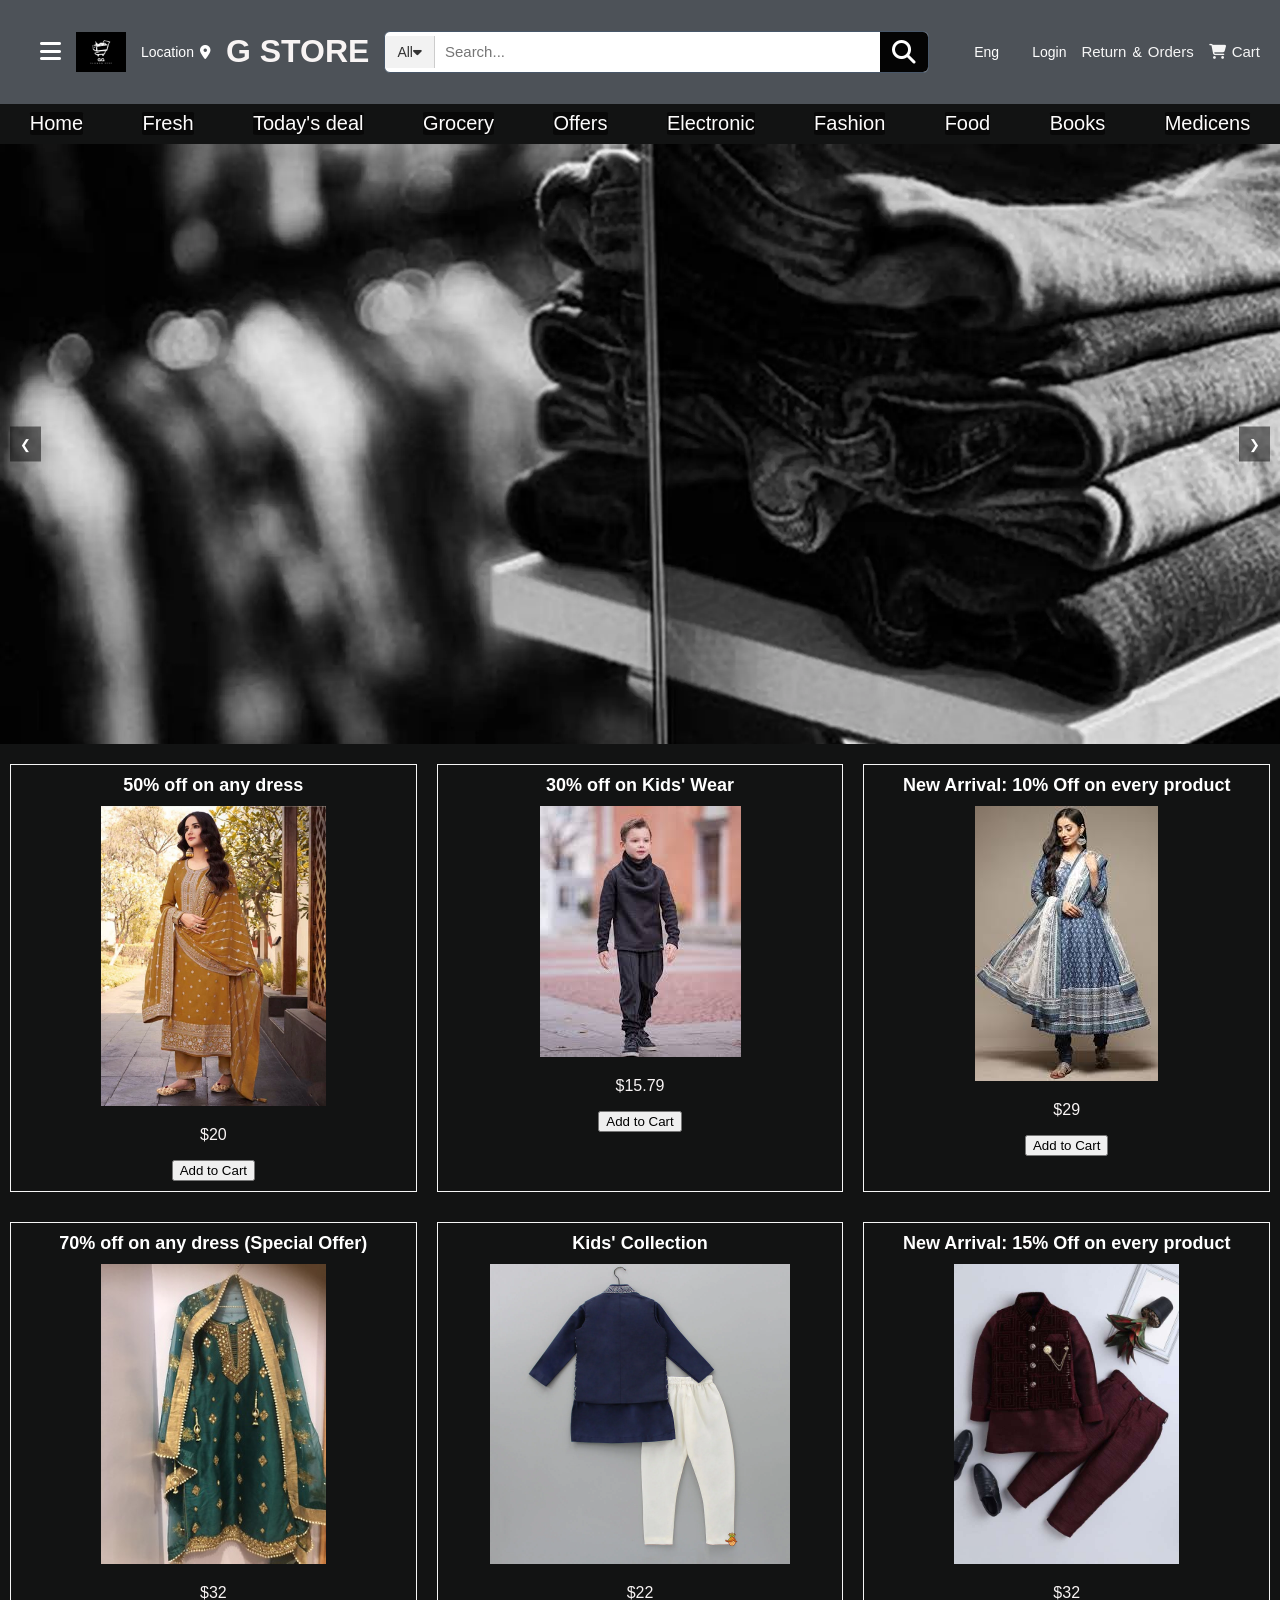
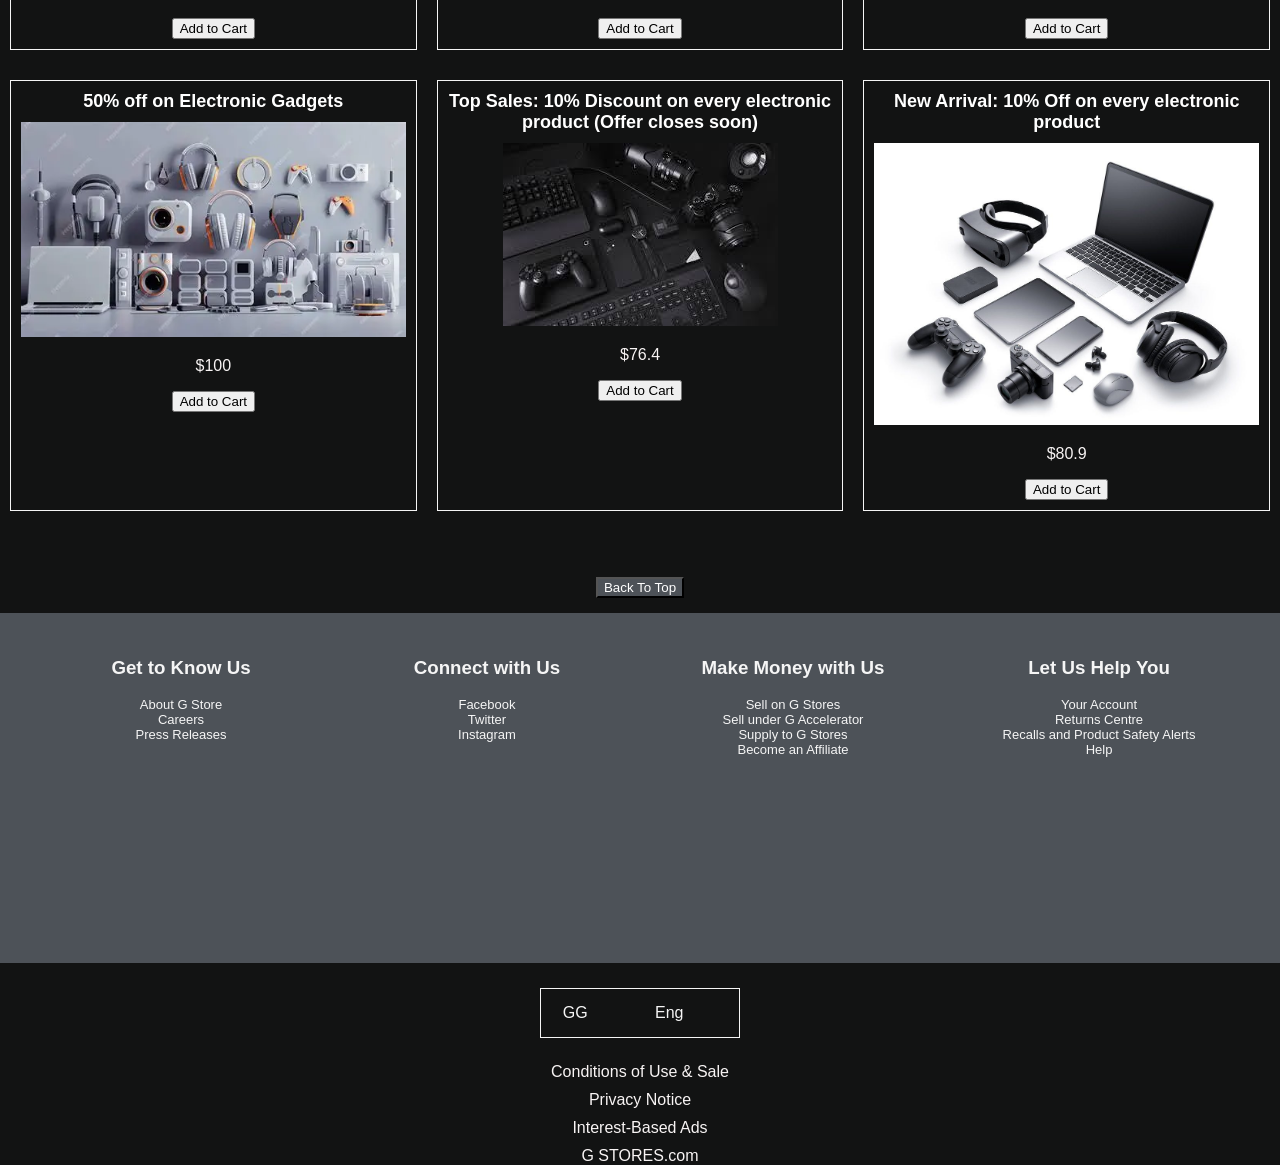
<file: index.html>
<!DOCTYPE html>
<html lang="en">
<head>
  <meta charset="UTF-8" />
  <meta name="viewport" content="width=device-width, initial-scale=1" />
  <title>G Store</title>
  <link
    rel="stylesheet"
    href="https://cdnjs.cloudflare.com/ajax/libs/font-awesome/6.5.0/css/all.min.css"
  />
  <link rel="stylesheet" href="style.css">
  <link rel="stylesheet" href="fresh.css">
  <div id="top">

    <div class="hamburger-container">
      <i class="fas fa-bars" id="hamburger-icon"></i>
      <div class="hamburger-menu" id="hamburger-menu">
        <a href="signin.html">Sign In</a>
        <a href="account.html">Your Account</a>
        <a href="returns.html">Orders</a>
        <a href="help.html">Help</a>
      </div>
    </div>
    <img id="img" src="logo.png" alt="logo" />

    <div class="loc">
      Location <i class="fas fa-map-marker-alt"></i>
    </div>
    <h1><center>G STORE</center></h1>
    <div class="search">
      <div class="all">
        All <i class="fas fa-caret-down"></i>
      </div>
      <input id="search" type="search" placeholder="Search..." />
      <div class="glass"><i class="fas fa-search" style="font-size: 24px;"></i>
    </div>
    </div>
      <div class="Language">
      <span class="icp-nav-flag icp-nav-flag-in icp-nav-flag-lop" role="img" aria-label="India"></span>
      <div class="lang">Eng</div>
      <button class="nav-flyout-button nav-icon nav-arrow" aria-label="Expand to Change Language or Country" tabindex="0" style="visibility: visible;" aria-expanded="false"></button>
      </div>

      <a href="login.html" class="login">Login</a>
      <div class="login">
      <a href="cart.html" class="cart" style="color: whitesmoke; text-decoration: none;">Return</a>&
      <a href="cart.html" class="cart" style="color: whitesmoke; text-decoration: none;">Orders</a>
      </div>
      <a href="cart.html" class="cart" style="color: whitesmoke; text-decoration: none;">
  <i class="fas fa-shopping-cart cart-symbol"></i>
  Cart
</a>
  
  </div>
</head>


<body>

  <div class="bar">
    <a href="index.html" class="options">Home</a>
    <a href="fresh.html" class="options">Fresh</a>
    <a href="today.html" class="options">Today's deal</a>
    <a href="grocery.html" class="options">Grocery</a>
    <a href="offers.html" class="options">Offers</a>
    <a href="electronics.html" class="options">Electronic</a>
    <a href="fashion.html" class="options">Fashion</a>
    <a href="food.html" class="options">Food</a>
    <a href="books.html" class="options">Books</a>
    <a href="medicens.html" class="options">Medicens</a>
  </div>
  <div class="slider">
  <div class="slides" id="slides">
    <div class="slide"><img src="img1.jpg" alt="Slide 1"></div>
    <div class="slide"><img src="img2.webp" alt="Slide 2"></div>
    <div class="slide"><img src="img3.jpg" alt="Slide 3"></div>
  </div>
  <button class="prev" onclick="moveSlide(-1)">❮</button>
  <button class="next" onclick="moveSlide(1)">❯</button>
  </div>
  </div>
<!-- 1 -->
<div class="con">
  <!-- 1st container -->
  <div class="shop_container">
     <div class="shop">
  <div class="shop_text">50% off on any dress</div>
  <img src="i1.webp" alt="Dress Image">
  <p class="price">$20</p>
  <button class="add-to-cart" data-name="Dress" data-price="$20" data-image="i1.webp">Add to Cart</button>
</div>
    <div class="shop">
      <div class="shop_text">30% off on Kids' Wear</div>
      <img src="i2.jpeg" alt="Kids' Wear - 30% off">
      <p>$15.79</p>
      <button class="add-to-cart" data-name="Dress" data-price="$15" data-image="i2.jpeg">Add to Cart</button>
    </div>
    <div class="shop">
      <div class="shop_text">New Arrival: 10% Off on every product</div>
      <img src="i3.jpeg" alt="New arrivals 10% off">
      <p>$29</p>
      <button class="add-to-cart" data-name="Dress" data-price="$29" data-image="i3.jpeg">Add to Cart</button>
    </div>
  </div>

  <!-- 2nd container -->
  <div class="shop_container">
    <div class="shop">
      <div class="shop_text">70% off on any dress (Special Offer)</div>
      <img src="i4.jpg" alt="Special Offer Dress - 70% off">
      <p>$32</p>
      <button class="add-to-cart" data-name="Dress" data-price="$32" data-image="i4.jpg">Add to Cart</button>
    </div>
    <div class="shop">
      <div class="shop_text">Kids' Collection</div>
      <img src="i5.webp" alt="Kids' Collection">
      <p>$22</p>
      <button class="add-to-cart" data-name="Dress" data-price="$22" data-image="i5.webp">Add to Cart</button>
    </div>
    <div class="shop">
      <div class="shop_text">New Arrival: 15% Off on every product</div>
      <img src="i6.jpg" alt="New arrivals 15% off">
      <p>$32</p>
      <button class="add-to-cart" data-name="Dress" data-price="$32" data-image="i6.jpg">Add to Cart</button>
    </div>
  </div>

  <!-- 3rd container -->
  <div class="shop_container">
    <div class="shop">
      <div class="shop_text">50% off on Electronic Gadgets</div>
      <img src="elec1.webp" alt="Electronic Gadgets - 50% off" style="width: 400px;"; >
      <p>$100</p>
      <button class="add-to-cart" data-name="Dress" data-price="$100" data-image="elec1.webp">Add to Cart</button>
    </div>
    <div class="shop">
      <div class="shop_text">Top Sales: 10% Discount on every electronic product (Offer closes soon)</div>
      <img src="i7.jpeg" alt="Top Sales Electronics - 10% off">
      <p>$76.4</p>
      <button class="add-to-cart" data-name="Dress" data-price="$76.4" data-image="i7.jpeg">Add to Cart</button>
    </div>
    <div class="shop">
      <div class="shop_text">New Arrival: 10% Off on every electronic product</div>
      <img src="elec3.jpg" alt="New electronic arrivals 10% off">
      <p>$80.9</p>
      <button class="add-to-cart" data-name="Dress" data-price="$80.9" data-image="elec3.jpg">Add to Cart</button>
    </div>
  </div>
</div>
<div class="backtotop">
  <button class="backto-top" onclick="window.location.href='index.html'">Back To Top</button>
</div>


<div class="footer">
  <div class="foot1"><h3>Get to Know Us</h3>
  
  <a href="" class="foot">About G Store</a>
  <a href="" class="foot">Careers</a>
  <a href="" class="foot">Press Releases</a>
  </div>
  <div class="foot1"><h3>Connect with Us</h3>
  <a href="" class="foot">Facebook</a>
  <a href="" class="foot">Twitter</a>
  <a href="" class="foot">Instagram</a>
  </div>
  <div class="foot1"><h3>
  Make Money with Us</h3>
  <a href="" class="foot">Sell on G Stores</a>
  <a href="" class="foot">Sell under G Accelerator</a>
  <a href="" class="foot">Supply to G  Stores</a>
  <a href="" class="foot">Become an Affiliate</a>
  </div>
  <div class="foot1"><h3>Let Us Help You</h3>
  <a href="" class="foot">Your Account</a>
  <a href="" class="foot">Returns Centre</a>
  <a href="" class="foot">Recalls and Product Safety Alerts</a>
  <a href="" class="foot">Help</a>
  </div>
</div>


<footer class="foo">
<div class="foo-">
  GG
  <span class="icp-nav-flag icp-nav-flag-in icp-nav-flag-lop" role="img" aria-label="India"></span>
      <div class="lang">Eng</div>
      <button class="nav-flyout-button nav-icon nav-arrow" aria-label="Expand to Change Language or Country" tabindex="0" style="visibility: visible;" aria-expanded="false"></button>
      </div>
</div>
</footer>
<div class="column">
  <a class="column-items">Conditions of Use & Sale</a>
  <a class="column-items">Privacy Notice</a>
  <a class="column-items">Interest-Based Ads</a>
  <a class="column-items">G STORES.com</a>
</div>


</body>
<script src="a.js"></script>
</html>
</file>
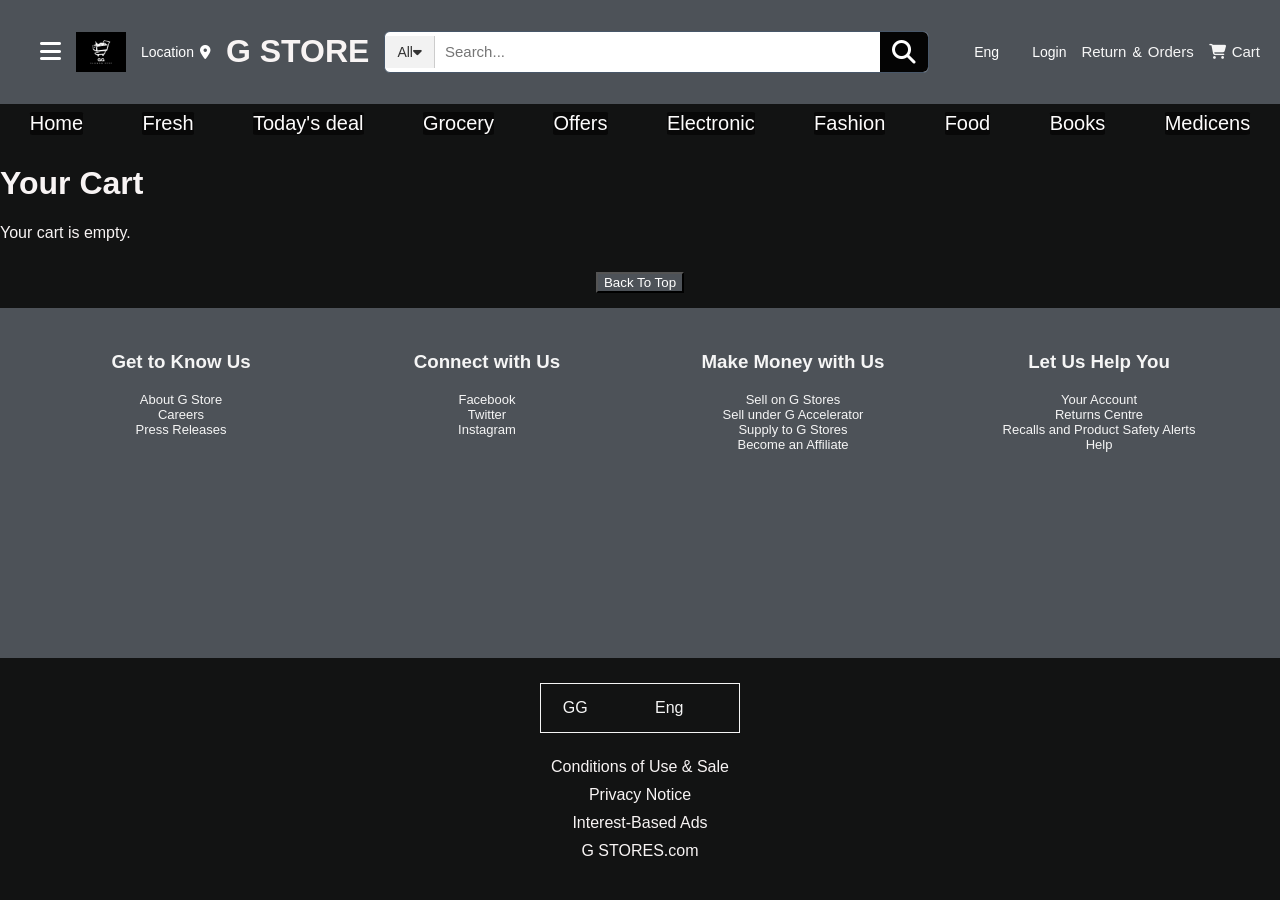
<file: cart.html>
<!DOCTYPE html>
<html lang="en">
<head>
  <meta charset="UTF-8" />
  <meta name="viewport" content="width=device-width, initial-scale=1" />
  <title>G Store</title>
  <link
    rel="stylesheet"
    href="https://cdnjs.cloudflare.com/ajax/libs/font-awesome/6.5.0/css/all.min.css"
  />
  <link rel="stylesheet" href="style.css">
  <link rel="stylesheet" href="fresh.css">
  
  <div id="top">

    <div class="hamburger-container">
      <i class="fas fa-bars" id="hamburger-icon"></i>
      <div class="hamburger-menu" id="hamburger-menu">
        <a href="signin.html">Sign In</a>
        <a href="account.html">Your Account</a>
        <a href="returns.html">Orders</a>
        <a href="help.html">Help</a>
      </div>
    </div>
    <img id="img" src="logo.png" alt="logo" />

    <div class="loc">
      Location <i class="fas fa-map-marker-alt"></i>
    </div>
    <h1><center>G STORE</center></h1>
    <div class="search">
      <div class="all">
        All <i class="fas fa-caret-down"></i>
      </div>
      <input id="search" type="search" placeholder="Search..." />
      <div class="glass"><i class="fas fa-search" style="font-size: 24px;"></i>
    </div>
    </div>
      <div class="Language">
      <span class="icp-nav-flag icp-nav-flag-in icp-nav-flag-lop" role="img" aria-label="India"></span>
      <div class="lang">Eng</div>
      <button class="nav-flyout-button nav-icon nav-arrow" aria-label="Expand to Change Language or Country" tabindex="0" style="visibility: visible;" aria-expanded="false"></button>
      </div>

      <a href="login.html" class="login">Login</a>
      <div class="login">
      <a href="returns.html" class="cart" style="color: whitesmoke; text-decoration: none;">Return</a>&
      <a href="returns.html" class="cart" style="color: whitesmoke; text-decoration: none;">Orders</a>
      </div>
      <a href="cart.html" class="cart" style="color: whitesmoke; text-decoration: none;">
  <i class="fas fa-shopping-cart cart-symbol"></i>
  Cart
</a>
  
  </div>
</head>


<body>

  <div class="bar">
    <a href="index.html" class="options">Home</a>
    <a href="fresh.html" class="options">Fresh</a>
    <a href="today.html" class="options">Today's deal</a>
    <a href="grocery.html" class="options">Grocery</a>
    <a href="offers.html" class="options">Offers</a>
    <a href="electronics.html" class="options">Electronic</a>
    <a href="fashion.html" class="options">Fashion</a>
    <a href="food.html" class="options">Food</a>
    <a href="books.html" class="options">Books</a>
    <a href="medicens.html" class="options">Medicens</a>
  </div>




<h1>Your Cart</h1>

<div id="cart-items"></div>


<div class="backtotop">
  <button class="backtocart">Back To Top</button>
</div>


<div class="footer">
  <div class="foot1"><h3>Get to Know Us</h3>
  
  <a href="" class="foot">About G Store</a>
  <a href="" class="foot">Careers</a>
  <a href="" class="foot">Press Releases</a>
  </div>
  <div class="foot1"><h3>Connect with Us</h3>
  <a href="" class="foot">Facebook</a>
  <a href="" class="foot">Twitter</a>
  <a href="" class="foot">Instagram</a>
  </div>
  <div class="foot1"><h3>
  Make Money with Us</h3>
  <a href="" class="foot">Sell on G Stores</a>
  <a href="" class="foot">Sell under G Accelerator</a>
  <a href="" class="foot">Supply to G  Stores</a>
  <a href="" class="foot">Become an Affiliate</a>
  </div>
  <div class="foot1"><h3>Let Us Help You</h3>
  <a href="" class="foot">Your Account</a>
  <a href="" class="foot">Returns Centre</a>
  <a href="" class="foot">Recalls and Product Safety Alerts</a>
  <a href="" class="foot">Help</a>
  </div>
</div>


<footer class="foo">
<div class="foo-">
  GG
  <span class="icp-nav-flag icp-nav-flag-in icp-nav-flag-lop" role="img" aria-label="India"></span>
      <div class="lang">Eng</div>
      <button class="nav-flyout-button nav-icon nav-arrow" aria-label="Expand to Change Language or Country" tabindex="0" style="visibility: visible;" aria-expanded="false"></button>
      </div>
</div>
</footer>
<div class="column">
  <a class="column-items">Conditions of Use & Sale</a>
  <a class="column-items">Privacy Notice</a>
  <a class="column-items">Interest-Based Ads</a>
  <a class="column-items">G STORES.com</a>
</div>


</body>
<script src="cart.js"></script>
</html>
</file>
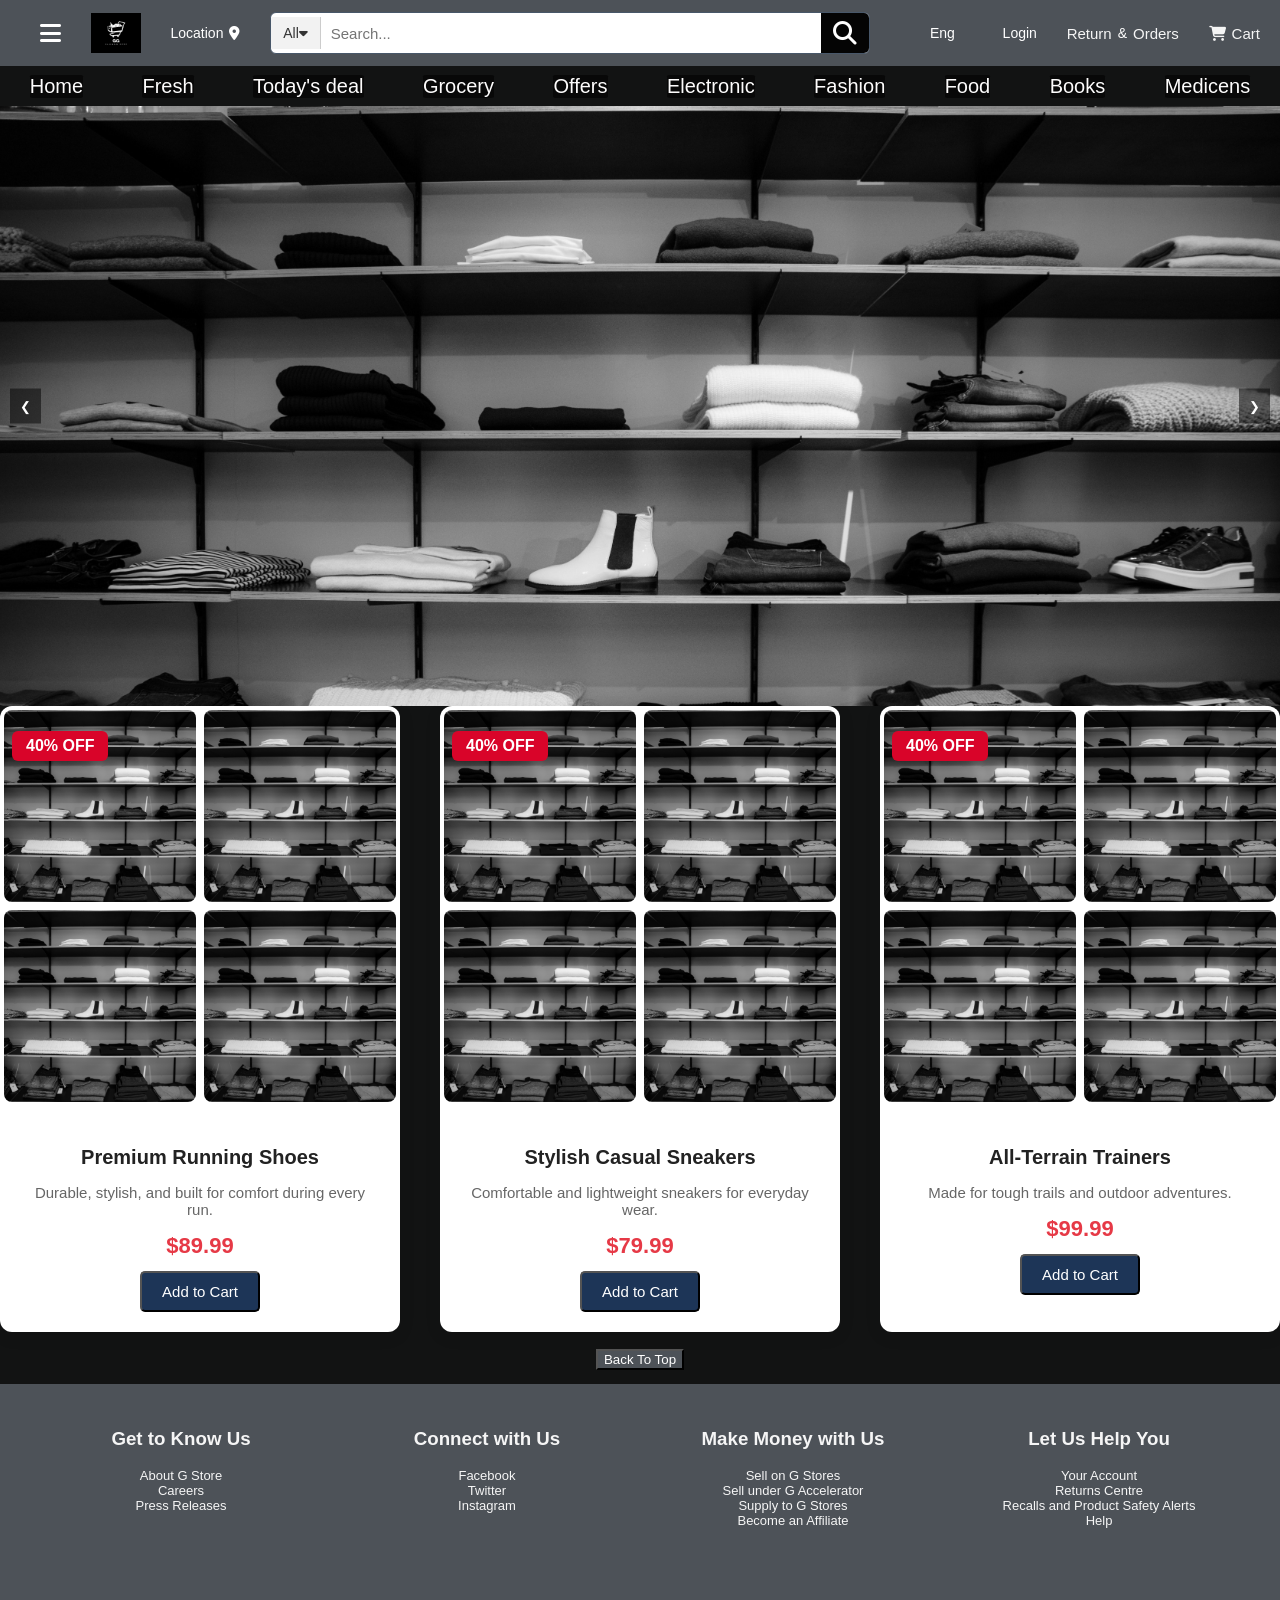
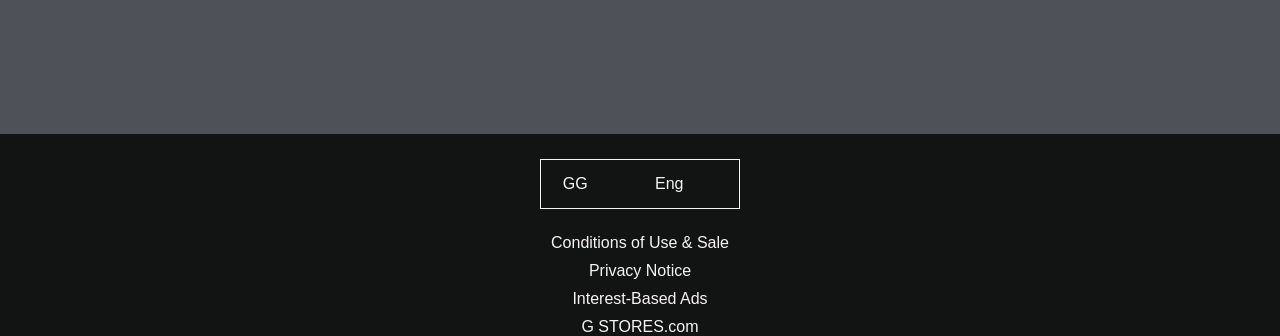
<file: fashion.html>
<!DOCTYPE html>
<html lang="en">
<head>
  <meta charset="UTF-8" />
  <meta name="viewport" content="width=device-width, initial-scale=1.0"/>
  <title>Product Page</title>
  <link
    rel="stylesheet"
    href="https://cdnjs.cloudflare.com/ajax/libs/font-awesome/6.5.0/css/all.min.css"
  />
  <link rel="stylesheet" href="style.css" />
  <link rel="stylesheet" href="fresh.css" />
  <link rel="stylesheet" href="fashion.css" />
</head>
<body>
    <div id="top">
   <div class="hamburger-container">
  <i class="fas fa-bars" id="hamburger-icon"></i>
  <div class="hamburger-menu" id="hamburger-menu">
    <a href="signin.html">Sign In</a>
    <a href="account.html">Your Account</a>
    <a href="orders.html">Orders</a>
    <a href="help.html">Help</a>
  </div>
</div>
    <img id="img" src="logo.png" alt="logo" />

    <div class="loc">
      Location <i class="fas fa-map-marker-alt"></i>
    </div>
    
    <div class="search">
      <div class="all">
        All <i class="fas fa-caret-down"></i>
      </div>
      <input id="search" type="search" placeholder="Search..." />
      <div class="glass"><i class="fas fa-search" style="font-size: 24px;"></i>
    </div>
    </div>
      <div class="Language">
      <span class="icp-nav-flag icp-nav-flag-in icp-nav-flag-lop" role="img" aria-label="India"></span>
      <div class="lang">Eng</div>
      <button class="nav-flyout-button nav-icon nav-arrow" aria-label="Expand to Change Language or Country" tabindex="0" style="visibility: visible;" aria-expanded="false"></button>
      </div>

       <a href="" class="login">Login</a>
      <div class="login">
      <a href="returns.html" class="cart" style="color: whitesmoke; text-decoration: none;">Return</a>&
      <a href="returns.html" class="cart" style="color: whitesmoke; text-decoration: none;">Orders</a>
      </div>
      <a href="cart.html" class="cart" style="color: whitesmoke; text-decoration: none;">
  <i class="fas fa-shopping-cart cart-symbol"></i>
  Cart
</a>
  
  </div> 
  </div>




  <div class="bar">
    <a href="index.html" class="options">Home</a>
    <a href="fresh.html" class="options">Fresh</a>
    <a href="today.html" class="options">Today's deal</a>
    <a href="grocery.html" class="options">Grocery</a>
    <a href="offers.html" class="options">Offers</a>
    <a href="electronics.html" class="options">Electronic</a>
    <a href="fashion.html" class="options">Fashion</a>
    <a href="food.html" class="options">Food</a>
    <a href="books.html" class="options">Books</a>
    <a href="medicens.html" class="options">Medicens</a>
  </div>


  <div class="slider">
    <div class="slides" id="slides">
      <div class="slide"><img src="img1.jpg" alt="Slide 1"></div>
      <div class="slide"><img src="img2.webp" alt="Slide 2"></div>
      <div class="slide"><img src="img3.jpg" alt="Slide 3"></div>
    </div>
    <button class="prev" onclick="moveSlide(-1)">❮</button>
    <button class="next" onclick="moveSlide(1)">❯</button>
  </div>

  <div class="main">
    <div class="container">
      <h2 class="discount-label">40% OFF</h2>
      <div class="box1"><img src="img1.jpg" alt="Product 1" /></div>
      <div class="box1"><img src="img1.jpg" alt="Product 2" /></div>
      <div class="box1"><img src="img1.jpg" alt="Product 3" /></div>
      <div class="box1"><img src="img1.jpg" alt="Product 4" /></div>
      <div class="product-info">
        <h3>Premium Running Shoes</h3>
        <p>Durable, stylish, and built for comfort during every run.</p>
        <div class="price">$89.99</div>
        <button class="add-to-cart buy-btn" data-name="Comfortable and lightweight sneakers for everyday wear" data-price="$$79.99" data-image="img1.jpg">Add to Cart</button>
      </div>
    </div>

    <div class="container">
      <h2 class="discount-label">40% OFF</h2>
      <div class="box1"><img src="img1.jpg" alt="Product 1" /></div>
      <div class="box1"><img src="img1.jpg" alt="Product 2" /></div>
      <div class="box1"><img src="img1.jpg" alt="Product 3" /></div>
      <div class="box1"><img src="img1.jpg" alt="Product 4" /></div>
      <div class="product-info">
        <h3>Stylish Casual Sneakers</h3>
        <p>Comfortable and lightweight sneakers for everyday wear.</p>
        <div class="price">$79.99</div>
        <button class="add-to-cart buy-btn" data-name="Comfortable and lightweight sneakers for everyday wear" data-price="$$79.99" data-image="img1.jpg">Add to Cart</button>
      </div>
    </div>

    <div class="container">
      <h2 class="discount-label">40% OFF</h2>
      <div class="box1"><img src="img1.jpg" alt="Product 1" /></div>
      <div class="box1"><img src="img1.jpg" alt="Product 2" /></div>
      <div class="box1"><img src="img1.jpg" alt="Product 3" /></div>
      <div class="box1"><img src="img1.jpg" alt="Product 4" /></div>
      <div class="product-info">
        <h3>All-Terrain Trainers</h3>
        <p>Made for tough trails and outdoor adventures.</p>
        <div class="price">$99.99</div>
        <button class="add-to-cart buy-btn" data-name="Comfortable and lightweight sneakers for everyday wear" data-price="$$79.99" data-image="img1.jpg">Add to Cart</button>
      </div>
    </div>
  </div>

  <div class="backtotop">
  <button class="backtofashion">Back To Top</button>
</div>


<div class="footer">
  <div class="foot1"><h3>Get to Know Us</h3>
  
  <a href="" class="foot">About G Store</a>
  <a href="" class="foot">Careers</a>
  <a href="" class="foot">Press Releases</a>
  </div>
  <div class="foot1"><h3>Connect with Us</h3>
  <a href="" class="foot">Facebook</a>
  <a href="" class="foot">Twitter</a>
  <a href="" class="foot">Instagram</a>
  </div>
  <div class="foot1"><h3>
  Make Money with Us</h3>
  <a href="" class="foot">Sell on G Stores</a>
  <a href="" class="foot">Sell under G Accelerator</a>
  <a href="" class="foot">Supply to G  Stores</a>
  <a href="" class="foot">Become an Affiliate</a>
  </div>
  <div class="foot1"><h3>Let Us Help You</h3>
  <a href="" class="foot">Your Account</a>
  <a href="" class="foot">Returns Centre</a>
  <a href="" class="foot">Recalls and Product Safety Alerts</a>
  <a href="" class="foot">Help</a>
  </div>
</div>


<footer class="foo">
<div class="foo-">
  GG
  <span class="icp-nav-flag icp-nav-flag-in icp-nav-flag-lop" role="img" aria-label="India"></span>
      <div class="lang">Eng</div>
      <button class="nav-flyout-button nav-icon nav-arrow" aria-label="Expand to Change Language or Country" tabindex="0" style="visibility: visible;" aria-expanded="false"></button>
      </div>
</div>
</footer>
<div class="column-items">
  <span>Conditions of Use & Sale</span>
<span>Privacy Notice</span>
<span>Interest-Based Ads</span>
<span>G STORES.com</span>
</div>

</body>
<script src="fashion.js"></script>
<script src="a.js"></script>
</html>
</file>
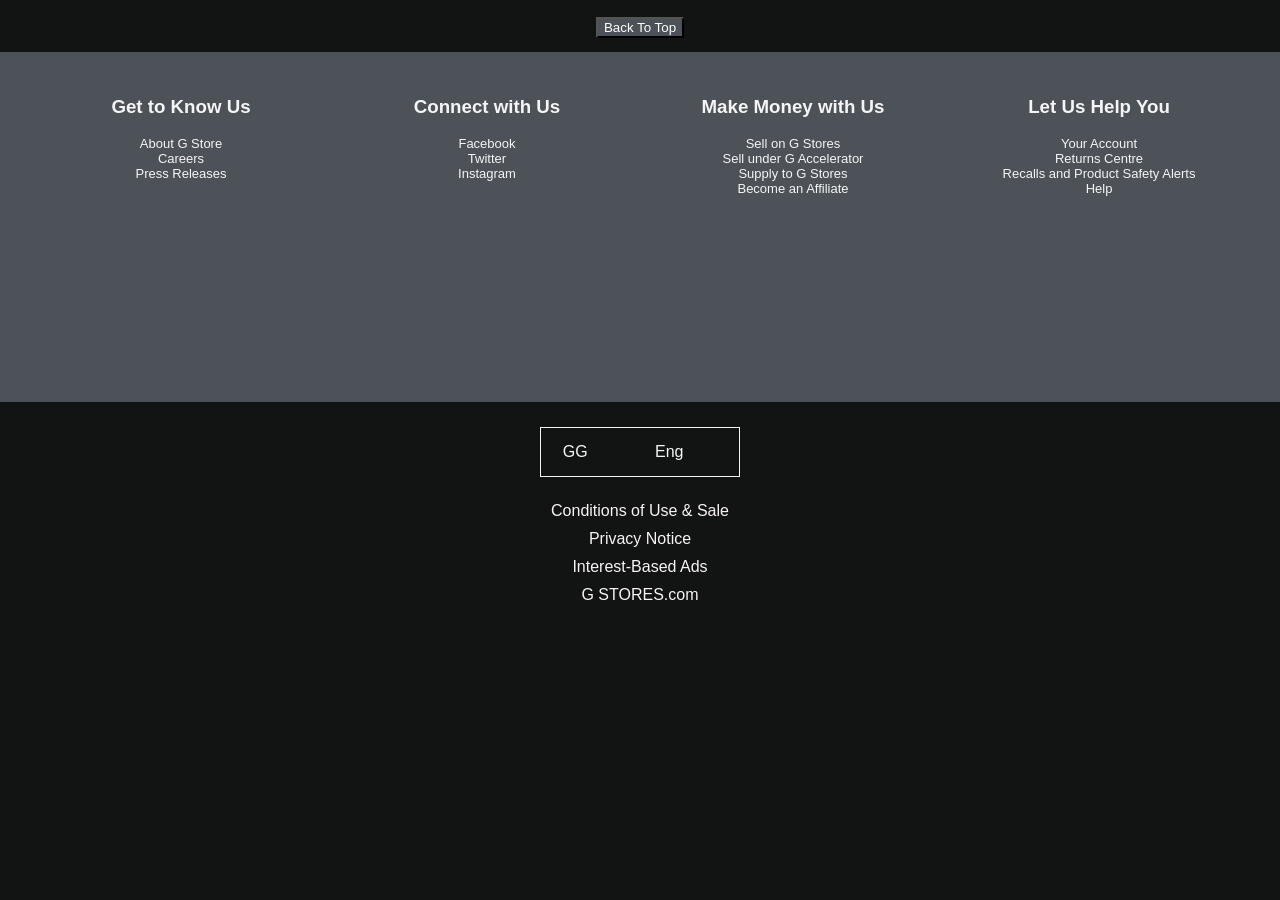
<file: footer.html>
<!DOCTYPE html>
<html lang="en">
<head>
    <meta charset="UTF-8">
    <meta name="viewport" content="width=device-width, initial-scale=1.0">
    <title>Document</title>
    <link rel="stylesheet" href="style.css">
</head>
<body>
    


    <div class="backtotop">
  <button>Back To Top</button>
</div>


<div class="footer">
  <div class="foot1"><h3>Get to Know Us</h3>
  
  <a href="" class="foot">About G Store</a>
  <a href="" class="foot">Careers</a>
  <a href="" class="foot">Press Releases</a>
  </div>
  <div class="foot1"><h3>Connect with Us</h3>
  <a href="" class="foot">Facebook</a>
  <a href="" class="foot">Twitter</a>
  <a href="" class="foot">Instagram</a>
  </div>
  <div class="foot1"><h3>
  Make Money with Us</h3>
  <a href="" class="foot">Sell on G Stores</a>
  <a href="" class="foot">Sell under G Accelerator</a>
  <a href="" class="foot">Supply to G  Stores</a>
  <a href="" class="foot">Become an Affiliate</a>
  </div>
  <div class="foot1"><h3>Let Us Help You</h3>
  <a href="" class="foot">Your Account</a>
  <a href="" class="foot">Returns Centre</a>
  <a href="" class="foot">Recalls and Product Safety Alerts</a>
  <a href="" class="foot">Help</a>
  </div>
</div>


<footer class="foo">
<div class="foo-">
  GG
  <span class="icp-nav-flag icp-nav-flag-in icp-nav-flag-lop" role="img" aria-label="India"></span>
      <div class="lang">Eng</div>
      <button class="nav-flyout-button nav-icon nav-arrow" aria-label="Expand to Change Language or Country" tabindex="0" style="visibility: visible;" aria-expanded="false"></button>
      </div>
</div>
</footer>
<div class="column-items">
  <span>Conditions of Use & Sale</span>
<span>Privacy Notice</span>
<span>Interest-Based Ads</span>
<span>G STORES.com</span>
</div>

</body>
<script src="a.js"></script>
</html>
</file>
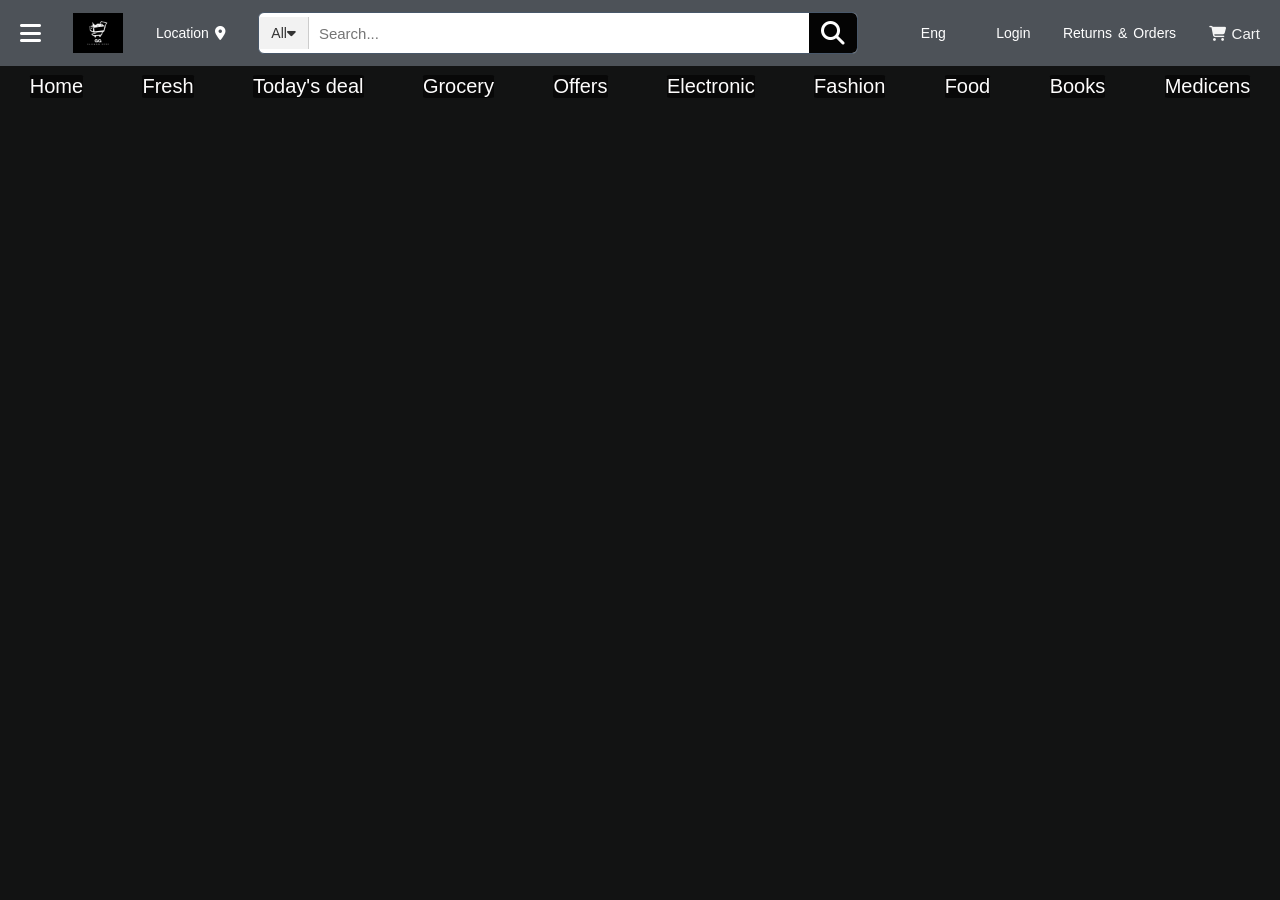
<file: header.html>
<!DOCTYPE html>
<html lang="en">
<head>
  <meta charset="UTF-8" />
  <meta name="viewport" content="width=device-width, initial-scale=1" />
  <title>Horizontal Flex</title>
  <link
    rel="stylesheet"
    href="https://cdnjs.cloudflare.com/ajax/libs/font-awesome/6.5.0/css/all.min.css"
  />
  <link rel="stylesheet" href="style.css">
    <div id="top">
    <i class="fas fa-bars" style="font-size: 24px; cursor: pointer;"></i>
    <img id="img" src="logo.png" alt="logo" />

    <div class="loc">
      Location <i class="fas fa-map-marker-alt"></i>
    </div>
    
    <div class="search">
      <div class="all">
        All <i class="fas fa-caret-down"></i>
      </div>
      <input id="search" type="search" placeholder="Search..." />
      <div class="glass"><i class="fas fa-search" style="font-size: 24px;"></i>
    </div>
    </div>
      <div class="Language">
      <span class="icp-nav-flag icp-nav-flag-in icp-nav-flag-lop" role="img" aria-label="India"></span>
      <div class="lang">Eng</div>
      <button class="nav-flyout-button nav-icon nav-arrow" aria-label="Expand to Change Language or Country" tabindex="0" style="visibility: visible;" aria-expanded="false"></button>
      </div>

      <a href="" class="login">Login</a>
      <div class="login">
      <span class="login">Returns</span>&
      <span class="login">Orders</span>
      </div>
      <div class="cart" style="color: whitesmoke;">
        <i class="fas fa-shopping-cart cart-symbol"></i>
        Cart
      </div>   
  </div>




  <div class="bar">
    <a href="index.html" class="options">Home</a>
    <a href="fresh.html" class="options">Fresh</a>
    <a href="today.html" class="options">Today's deal</a>
    <a href="grocery.html" class="options">Grocery</a>
    <a href="offers.html" class="options">Offers</a>
    <a href="electronics.html" class="options">Electronic</a>
    <a href="fashion.html" class="options">Fashion</a>
    <a href="food.html" class="options">Food</a>
    <a href="books.html" class="options">Books</a>
    <a href="medicens.html" class="options">Medicens</a>
  </div>
</head>
</html>
</file>
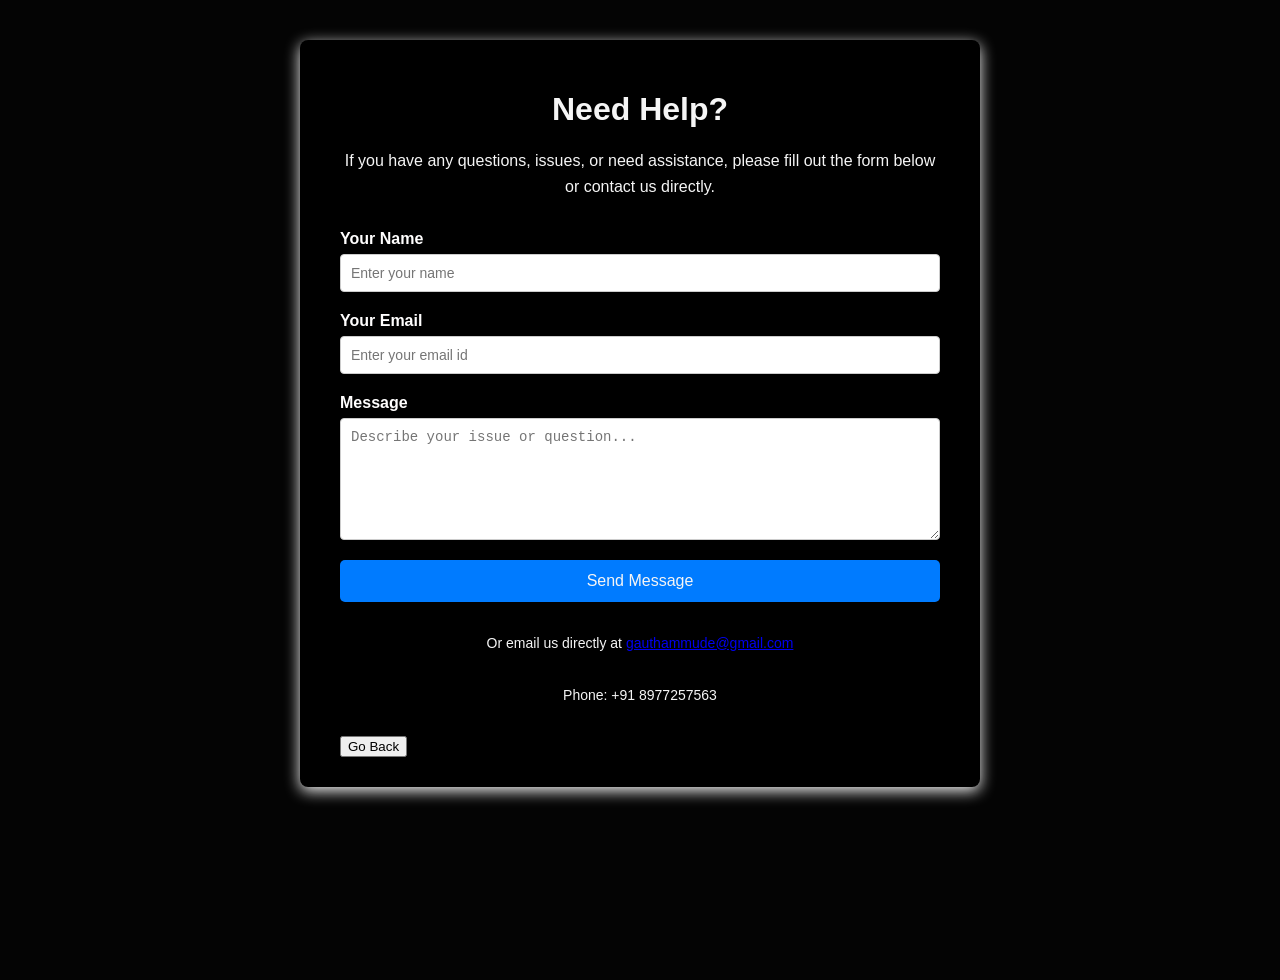
<file: help.html>
<!DOCTYPE html>
<html lang="en">
<head>
  <meta charset="UTF-8" />
  <title>Help & Support</title>
  <style>
    body {
      font-family: Arial, sans-serif;
      background-color: #f9fafb;
      margin: 0;
      padding: 40px;
      display: flex;
      justify-content: center;
      align-items: flex-start;
      min-height: 100vh;
      background-color: #040404;
      color: whitesmoke;
    }

    .help-container {
      background: white;
      max-width: 600px;
      width: 100%;
      padding: 30px 40px;
      border-radius: 8px;
      box-shadow: 0 4px 15px whitesmoke;
      background-color: black;
      color: whitesmoke;
    }

    h1 {
      color: #2c3e50;
      margin-bottom: 20px;
      text-align: center;
      color: whitesmoke;
    }

    p {
      color: #555;
      line-height: 1.6;
      margin-bottom: 30px;
      text-align: center;
      color: whitesmoke;
    }

    form {
      display: flex;
      flex-direction: column;
      color: whitesmoke;
    }

    label {
      margin-bottom: 6px;
      font-weight: bold;
      color: #fffefe;
    }

    input[type="text"],
    input[type="email"],
    textarea {
      padding: 10px;
      margin-bottom: 20px;
      border: 1px solid #ccc;
      border-radius: 4px;
      font-size: 14px;
      resize: vertical;
      color: whitesmoke;
    }

    textarea {
      min-height: 100px;
    }

    input[type="submit"] {
      background-color: #007BFF;
      color: white;
      border: none;
      padding: 12px;
      font-size: 16px;
      border-radius: 5px;
      cursor: pointer;
      transition: background-color 0.3s ease;
      color: whitesmoke;
    }

    input[type="submit"]:hover {
      background-color: #0056b3;
    }

    .contact-info {
      text-align: center;
      margin-top: 30px;
      color: #666;
      font-size: 14px;
      color: whitesmoke;
    }
    .button-to-home{
        background-color: whitesmoke;
    }
  </style>
</head>
<body>

  <div class="help-container">
    <h1>Need Help?</h1>
    <p>If you have any questions, issues, or need assistance, please fill out the form below or contact us directly.</p>

    <form action="#" method="post">
      <label for="name">Your Name</label>
      <input type="text" id="name" name="name" placeholder="Enter your name" required />

      <label for="email">Your Email</label>
      <input type="email" id="email" name="email" placeholder="Enter your email id" required />

      <label for="message">Message</label>
      <textarea id="message" name="message" placeholder="Describe your issue or question..." required></textarea>

      <input type="submit" value="Send Message" />
    </form>

    <div class="contact-info">
      <p>Or email us directly at <a href="mailto:gauthammude@gmail.com">gauthammude@gmail.com</a></p>
      <p>Phone: +91 8977257563</p>
    </div>
    <button id="button-to-home">Go Back</button>
  </div>

</body>
<script>
   document.querySelector('button').addEventListener('click', function() {
  window.location.href = "index.html";
});

  </script>
</html>
</file>
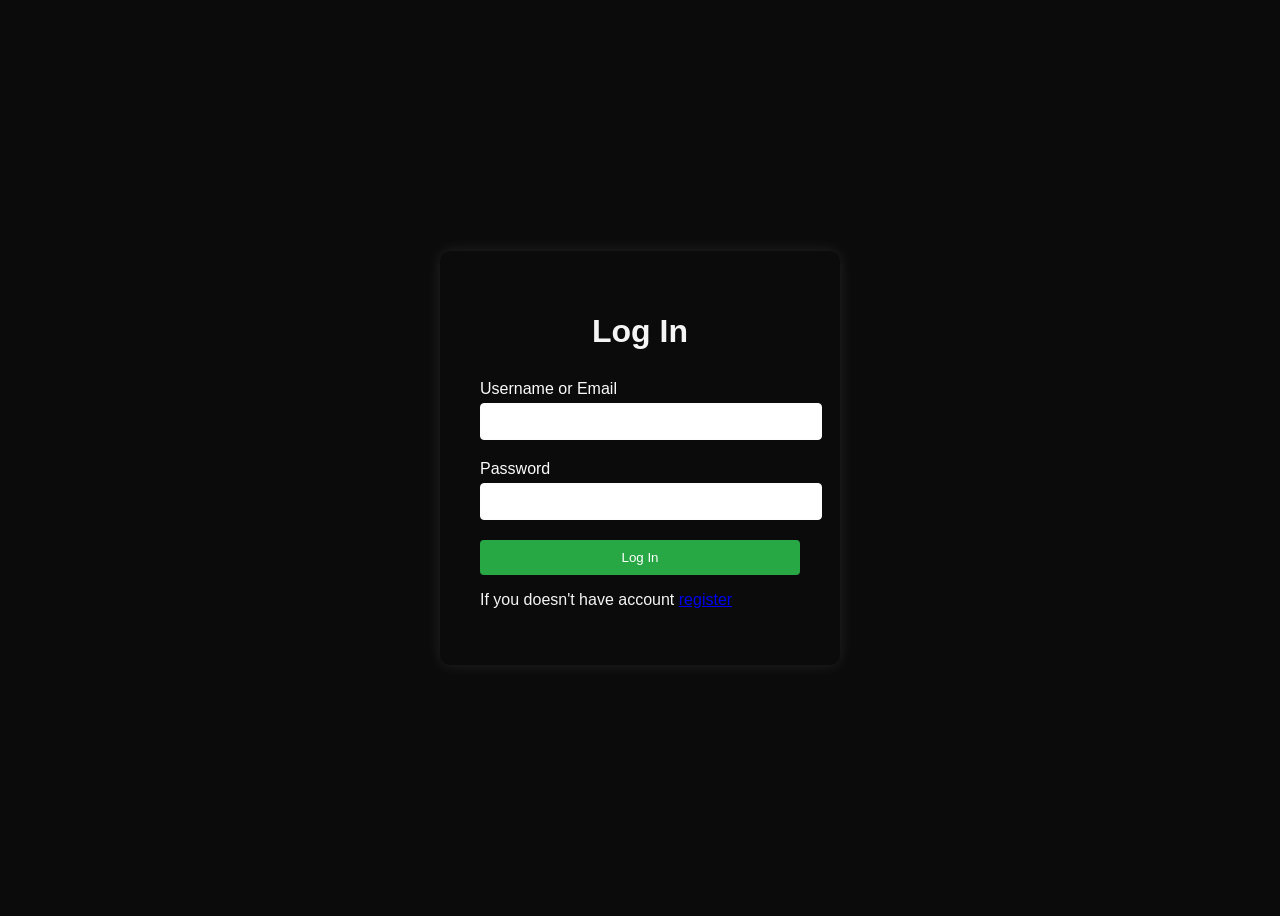
<file: login.html>
<!DOCTYPE html>
<html lang="en">
<head>
  <meta charset="UTF-8">
  <title>Log In</title>
  <style>
    body {
      font-family: Arial, sans-serif;
      background-color: #0b0b0b;
      display: flex;
      justify-content: center;
      align-items: center;
      height: 100vh;
      color: whitesmoke;
    }

    .login-container {
      background-color: white;
      padding: 40px;
      border-radius: 10px;
      box-shadow: 0 0 15px rgba(252, 251, 251, 0.1);
      width: 320px;
      background: transparent;
      color: whitesmoke;
    }

    h1 {
      text-align: center;
      color: #333;
      margin-bottom: 30px;
      color: whitesmoke;
    }

    label {
      display: block;
      margin-bottom: 5px;
      color: #fcfcfc;
      
    }

    input[type="text"],
    input[type="password"] {
      width: 100%;
      padding: 10px;
      margin-bottom: 20px;
      border: 1px solid #fefcfc;
      border-radius: 4px;
    }

    input[type="submit"] {
      width: 100%;
      padding: 10px;
      background-color: #28a745;
      color: white;
      border: none;
      border-radius: 4px;
      cursor: pointer;
    }

    input[type="submit"]:hover {
      background-color: #218838;
    }
    @media(max-width:756px){
      body {
      font-family: Arial, sans-serif;
      background-color: #080808;
      display: flex;
      justify-content: center;
      align-items: center;
      height: 100vh;
      color: whitesmoke;
    }

    .signin-container {
      background-color: white;
      padding: 40px;
      border-radius: 10px;
      box-shadow: 0 0 10px rgba(0,0,0,0.1);
      width: 400px;
    }

    h1 {
      text-align: center;
      color: #fdfcfc;
      margin-bottom: 30px;
    }

    label {
      display: block;
      margin-bottom: 5px;
      color: #fcf9f9;
    }

    input[type="text"],
    input[type="password"] {
      width: 100%;
      padding: 10px;
      margin-bottom: 20px;
      border: 1px solid #ccc;
      border-radius: 4px;
    }

    input[type="submit"] {
      width: 100%;
      padding: 10px;
      background-color: #007BFF;
      color: white;
      border: none;
      border-radius: 4px;
      cursor: pointer;
    }

    input[type="submit"]:hover {
      background-color: #0056b3;
    }
    .login-container {
      background-color: white;
      padding: 40px;
      border-radius: 10px;
      box-shadow: 0 0 15px rgba(252, 251, 251, 0.1);
      width: 320px;
      background: transparent;
      color: whitesmoke;
    }

    }
  </style>
</head>
<body>

  <div class="login-container">
    <h1>Log In</h1>
    <form action="#" method="post">
      <label for="username">Username or Email</label>
      <input type="text" id="username" name="username" required>

      <label for="password">Password</label>
      <input type="password" id="password" name="password" required>

      <input type="submit" value="Log In">
      <p>If you doesn't have  account 
        <a href="signin.html">register</a>
    </p>
  </form>
    
  </div>

</body>
</html>
</file>
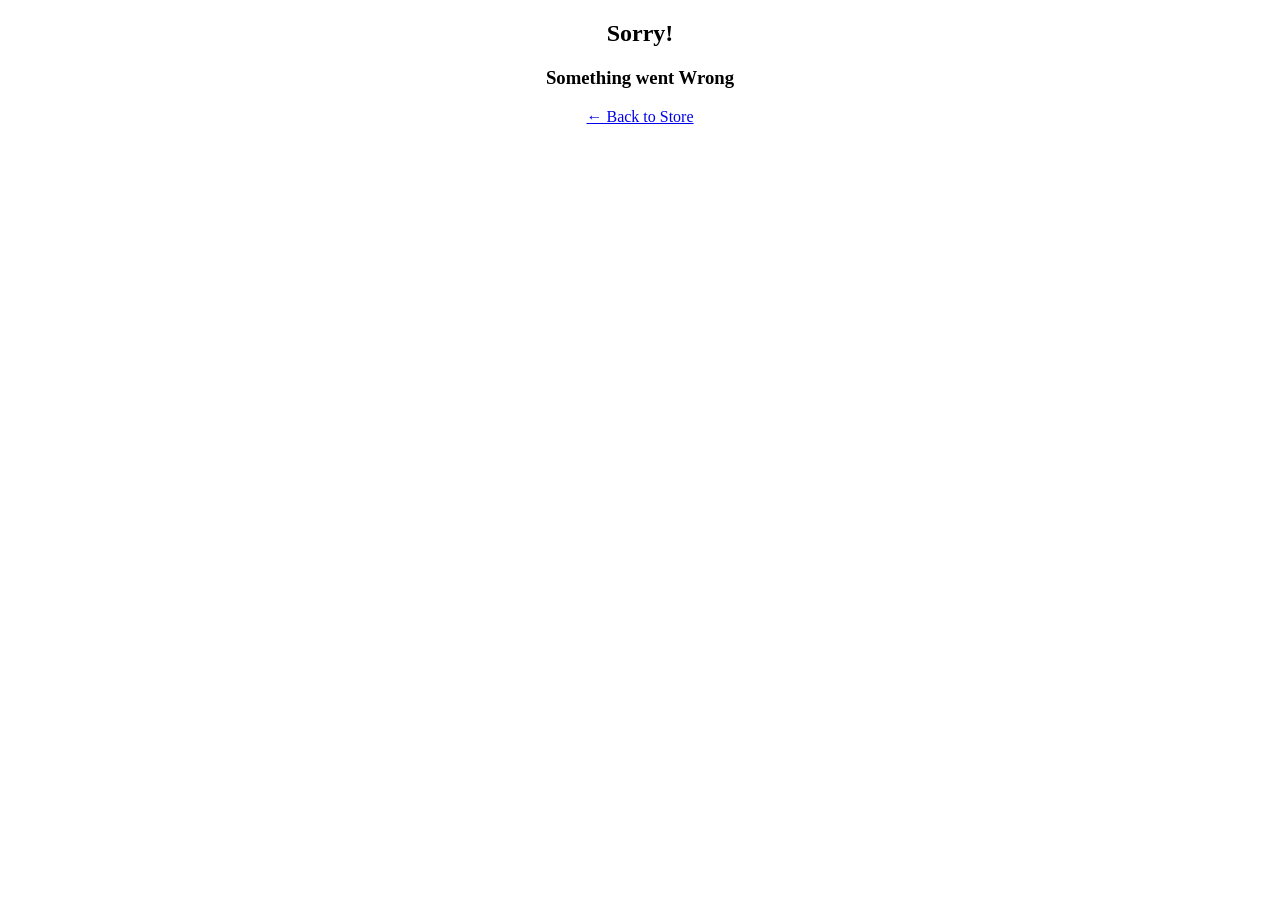
<file: returns.html>
<!DOCTYPE html>
<html lang="en">
<head>
    <meta charset="UTF-8">
    <meta name="viewport" content="width=device-width, initial-scale=1.0">
    <title>Document</title>
    <link rel="stylesheet" href="cart.css">
</head>
<body><center>
    <h2>Sorry! </h2>
    <h3>Something went Wrong </h3>
    <a href="cart.html" class="back-button">← Back to Store</a>
    </center>
</body>
</html>
</file>
<file: style.css>
:root {
  --primary-bg: #121313;
  --secondary-bg: #4d5258;
  --text-color: #f8f4f4;
  --link-color: #ffffff;
  --accent-color: #040404;
  --border-color: #485769;
}

* {
  box-sizing: border-box;
}

body {
  margin: 0;
  font-family: Arial, sans-serif;
  background-color: var(--primary-bg);
  color: var(--text-color);
}

/* Hamburger Styles */
.hamburger-container {
  position: relative;
  display: inline-block;
  margin-left: 20px;
}

#hamburger-icon {
  font-size: 24px;
  color: white;
  cursor: pointer;
}

.hamburger-menu {
  display: none;
  position: absolute;
  top: 30px;
  left: 0;
  background-color: white;
  min-width: 160px;
  box-shadow: 0px 4px 8px rgba(0,0,0,0.2);
  z-index: 1000;
  border-radius: 5px;
}

.hamburger-menu a {
  color: black;
  padding: 12px 16px;
  text-decoration: none;
  display: block;
  border-bottom: 1px solid #eee;
}

.hamburger-menu a:hover {
  background-color: #f1f1f1;
}


/* Header */

#top {
  display: flex;
  flex-wrap: wrap;
  align-items: center;
  justify-content: space-between;
  background-color: var(--secondary-bg);
  padding: 12px 20px;
  gap: 15px;
  font-family: 'Segoe UI', Tahoma, Geneva, Verdana, sans-serif;
}

/* LOGO */
#img {
  height: 40px;
}

/* SEARCH BAR */
.search {
  flex: 1 1 auto;
  display: flex;
  align-items: center;
  border: 1px solid var(--border-color);
  border-radius: 6px;
  overflow: hidden;
  background-color: white;
  min-width: 200px;
  max-width: 600px;
}

.all, .glass {
  padding: 8px 12px;
  font-size: 14px;
  cursor: pointer;
  display: flex;
  align-items: center;
  justify-content: center;
  white-space: nowrap;
  transition: background-color 0.3s;
}

.all {
  background-color: #f2f2f2;
  color: #333;
  border-right: 1px solid #ccc;
}

.all:hover {
  background-color: #ddd;
}

#search {
  flex: 1;
  padding: 10px;
  font-size: 15px;
  border: none;
  outline: none;
}

.glass {
  background-color: var(--accent-color);
  color: white;
}

.glass:hover {
  background-color: #cc5500;
}

/* ICON  */
.fas.fa-bars {
  color: white;
  font-size: 24px;
  cursor: pointer;
}

/* CART */
.cart {
  display: flex;
  align-items: center;
  gap: 6px;
  color: white;
  font-size: 15px;
  cursor: pointer;
}

/* LOGIN, LANG, LOCATION */
.login, .Language, .loc {
  color: white;
  font-size: 14px;
  display: flex;
  align-items: center;
  gap: 6px;
  text-decoration: none;
}

.icp-nav-flag-in {
  width: 24px;
  height: 16px;
  background-image: url('https://flagcdn.com/in.svg');
  background-size: cover;
}

.nav-flyout-button {
  background: none;
  border: none;
  cursor: pointer;
  color: white;
}

/* --- MEDIA QUERIES --- */

/* Screens <= 900px: layout adjusts nicely */
@media (max-width: 900px) {
  #top {
    flex-wrap: wrap;
    gap: 10px;
    padding: 10px 15px;
  }

  /* New horizontal top row: Logo + Search + Cart */
  .top-row {
    display: flex;
    align-items: center;
    justify-content: space-between;
    flex: 1 1 100%;
    gap: 10px;
  }

  .search {
    flex: 1 1 auto;
  }

  .cart {
    white-space: nowrap;
  }
  .login{
    text-decoration: none;
  }

  /* Stack the rest below */
  .bottom-row {
    display: flex;
    flex-wrap: wrap;
    gap: 10px;
    align-items: center;
    justify-content: flex-start;
    flex: 1 1 100%;
  }
}

@media (max-width: 600px) {
  .top-row {
    flex-direction: column;
    align-items: stretch;
  }

  .search {
    width: 100%;
  }

  .cart {
    align-self: flex-end;
  }

  .bottom-row {
    flex-direction: column;
    align-items: flex-start;
  }
  .login{
    text-decoration: none;
  }
}
  
/* Bar */
.bar{
  display: flex;
  justify-content: space-around;
  background-color: black;
  height: 40px;
  align-items: center;
  background: fixed;
}
.bar::-webkit-scrollbar{
  width: 0;
}
.options{
  text-decoration: none;
  background-color:rgb(8, 8, 8);
  color: rgb(253, 252, 252);
  border-radius: 5%;
  size:50px;
  font-size: 20px;
  box-sizing: border-box;
}
.options:hover{
  background-color: white;
  color: rgb(7, 7, 7);
}


/* Slider */
.slider {
  position: relative;
  height: 250px;
  overflow: hidden;
}

.slides {
  display: flex;
  transition: transform 0.5s ease;
}

.slide {
  flex: 0 0 100%;
}

.slide img {
  width: 100%;
  height: 100%;
  object-fit: cover;
}

.prev, .next {
  position: absolute;
  top: 50%;
  transform: translateY(-50%);
  background-color: rgba(0, 0, 0, 0.5);
  color: white;
  border: none;
  padding: 10px;
  cursor: pointer;
}

.prev:hover, .next:hover {
  background-color: rgba(0, 0, 0, 0.8);
}

.prev { left: 10px; }
.next { right: 10px; }

/* Product Grid */
.con {
  padding: 20px 10px;
}

.shop_container {
  display: flex;
  flex-wrap: wrap;
  gap: 20px;
  justify-content: center;
  margin-bottom: 30px;
}

.shop {
  flex: 1 1 300px;
  max-width: 400px;
  border: 1px solid whitesmoke;
  padding: 10px;
  text-align: center;
  background-color: transparent;
  transition: transform 0.3s ease, box-shadow 0.3s ease;
}

.shop:hover {
  transform: scale(1.03);
  box-shadow: 0 4px 10px rgba(0,0,0,0.2);
}

.shop img {
  max-width: 100%;
  max-height: 300px;
  object-fit: contain;
}

.shop_text {
  margin-bottom: 10px;
  font-size: 18px;
  font-weight: bold;
  color: white;
}

/* Footer */

.backtotop{
  height: 50px;
  margin-top: 2px;
  display: flex;
  justify-content: center;
  align-items: center;
  text-align: center;
}
.backtotop button{
  background-color: var(--secondary-bg);
  color: white;
}

.footer{
  height: 350px;
  background-color: var(--secondary-bg);
  text-align: center;
  display: flex;
  justify-content: space-evenly;
  align-items: center;
}
.foot1{
  height: 300px;
  width: 250px;
  display:flex;
  flex-direction: column;
  color: whitesmoke;
  text-decoration: none;
  
}
.foot1 a{
  text-decoration: none;
  font-size:small;
  color: whitesmoke;
}
.foot1 a:hover{
  color: blue;
}
.foo{
  height: 100px;
  text-align: center;
  display: flex;
  align-items: center;
  justify-content: center;
}
.foo-{
  height: 50px;
  width: 200px;
  display: flex;
  justify-content:space-evenly;
  align-items: center;
  border: 1px solid whitesmoke;
  color: whitesmoke;
}
.column-items {
    display: flex;
    flex-direction: column;
    gap: 10px; 
    align-items: center;
    
}
.column{
     display: flex;
    flex-direction: column;
    gap: 10px; 
    align-items: center;

  }
 .column-items:hover{
    color: #007;
  }

@media (min-width: 768px) {
  #top {
    flex-wrap: nowrap;
    
    
  }

  .loc {
    display: flex;
  }

  .search {
    flex: 1;
    max-width: 600px;
    margin: 0;
  }

  .shop_container {
    justify-content: space-evenly;
  }

  .footer {
    flex-direction: row;
    flex-wrap: wrap;
    justify-content: space-evenly;
  }

  .column-items {
    flex-direction: row;
  }

  .slider {
    height: 400px;
  }
  .column-items {
    display: flex;
    flex-direction: column;
    gap: 10px; 
    align-items: center;
    
}
.column{
     display: flex;
    flex-direction: column;
    gap: 10px; 
    align-items: center;

  }
 .column-items:hover{
    color: #007;
  }

}

@media (min-width: 1200px) {
  .slider {
    height: 600px;
  }

  .shop {
    max-width: 450px;
  }
  .column{
     display: flex;
    flex-direction: column;
    gap: 10px; 
    align-items: center;

  }
   .column-items:hover{
    color: #007;
  }

}
@media (max-width:700px){
  .bar {
  display: flex;            
  overflow-x: auto;         
  white-space: nowrap;      
  width: 100%;              
  scrollbar-width: thin;   
  }
  .bar::-webkit-scrollbar{
  width: 0;
}

  .bar .options {
    flex: 0 0 120px;          
    display: inline-block;    
    text-align: center;      
    padding: 10px 0;
    box-sizing: border-box;
    border-right: 1px solid #ccc;  
    white-space: normal;      
  }
  .foot {
  color: #000; 
  text-decoration: none;
  display: block;
  margin: 5px 0;
  transition: color 0.3s ease;
  }

  .foot:hover {
    color: blue; 
  }
  .foot a:hover{
    color: #007BFF;

  }
  .foo-{
    color: whitesmoke;
  }
  .column-items span:hover {
    color: #007BFF;
    text-decoration: underline;
    text-decoration: none;
  }
  .foot1 {
  padding: 20px;
  text-decoration: none;
  display: block;
  margin: 5px 0;
  transition: color 0.3s ease;
  background-color: transparent;
  border: black;
  }
  .column{
     display: flex;
    flex-direction: column;
    gap: 10px; 
    align-items: center;

  }
  .column-items {
    display: flex;
    flex-direction: column;
    gap: 10px; 
    align-items: center;
  }
  .column-items:hover{
    color: #007;
  }

}
.bar::-webkit-scrollbar{
  width: 0;
}
</file>
<file: fresh.css>
.grocery-section {
  padding: 40px 20px;
  background-color: #f9f9f9;
}

.section-title {
  text-align: center;
  font-size: 2em;
  margin-bottom: 30px;
  color: #333;
}

.grocery-grid {
  display: grid;
  grid-template-columns: repeat(auto-fit, minmax(200px, 1fr));
  gap: 25px;
  max-width: 1200px;
  margin: 0 auto;
}

.grocery-item {
  background-color: white;
  border: 1px solid #e0e0e0;
  border-radius: 10px;
  padding: 15px;
  text-align: center;
  transition: transform 0.2s ease;
  box-shadow: 0 2px 6px rgba(0,0,0,0.05);
}

.grocery-item img {
  width: 100%;
  height: 150px;
  object-fit: cover;
  border-radius: 8px;
}

.grocery-item h3 {
  font-size: 1.2em;
  margin: 10px 0 5px;
  color: #222;
}

.grocery-item p {
  color: #666;
  margin-bottom: 10px;
}

.grocery-item button {
  background-color: #28a745;
  color: white;
  border: none;
  padding: 10px 15px;
  border-radius: 5px;
  cursor: pointer;
  font-weight: bold;
}

.grocery-item button:hover {
  background-color: #218838;
}

.grocery-item:hover {
  transform: scale(1.03);
}
</file>
<file: fashion.css>
.main {
  display: flex;
  flex-wrap: wrap;
  gap: 40px;
  justify-content: center;
}

.container {
  position: relative;
  width: 100%;
  max-width: 400px;
  background: #fff;
  border-radius: 12px;
  overflow: hidden;
  box-shadow: 0 4px 16px rgba(0, 0, 0, 0.1);
  transition: transform 0.3s ease;
}

.container:hover {
  transform: translateY(-5px);
}

.box1 {
  width: 50%;
  aspect-ratio: 1 / 1;
  float: left;
  padding: 4px;
}

.box1 img {
  width: 100%;
  height: 100%;
  object-fit: cover;
  border-radius: 8px;
  display: block;
}

.discount-label {
  position: absolute;
  top: 12px;
  left: 12px;
  background: #d90429;
  color: white;
  padding: 6px 14px;
  font-size: 16px;
  font-weight: bold;
  border-radius: 6px;
  z-index: 2;
}

.product-info {
  clear: both;
  padding: 20px;
  text-align: center;
}

.product-info h3 {
  font-size: 20px;
  font-weight: 600;
  margin-bottom: 10px;
  color: #222;
}

.product-info p {
  font-size: 15px;
  color: #666;
  margin-bottom: 15px;
}

.price {
  font-size: 22px;
  color: #e63946;
  font-weight: bold;
}

.buy-btn {
  display: inline-block;
  margin-top: 12px;
  padding: 10px 20px;
  background: #1d3557;
  color: #fff;
  text-decoration: none;
  border-radius: 5px;
  font-size: 15px;
  transition: background 0.3s ease;
}

.buy-btn:hover {
  background: #457b9d;
}
</file>
<file: cart.css>
#cart-items{
  width: 100px;
  height: 100px;
  background-color: white;
  color: white;
}
.con {
  padding: 20px 10px;
}

.shop_container {
  display: flex;
  flex-wrap: wrap;
  gap: 20px;
  justify-content: center;
  margin-bottom: 30px;
}

.shop {
  flex: 1 1 300px;
  max-width: 400px;
  border: 1px solid whitesmoke;
  padding: 10px;
  text-align: center;
  background-color: transparent;
  transition: transform 0.3s ease, box-shadow 0.3s ease;
}

.shop:hover {
  transform: scale(1.03);
  box-shadow: 0 4px 10px rgba(0,0,0,0.2);
}

.shop img {
  max-width: 100%;
  max-height: 300px;
  object-fit: contain;
}

.shop_text {
  margin-bottom: 10px;
  font-size: 18px;
  font-weight: bold;
  color: white;
}
</file>
